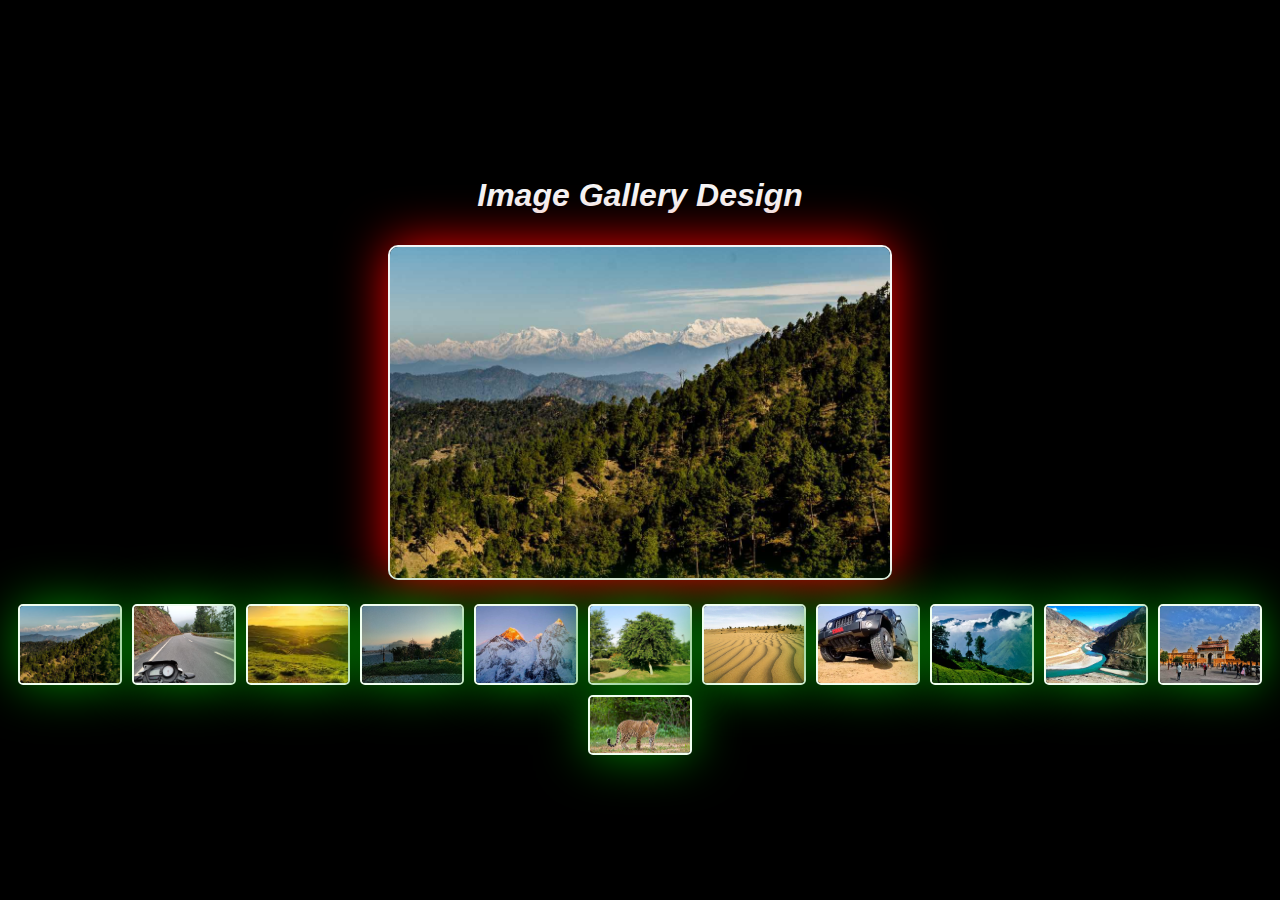
<file: Images gallery/index.html>
<!DOCTYPE html>
<html lang="en">

<head>
  <meta charset="UTF-8">
  <meta name="viewport" content="width=device-width, initial-scale=1.0">
  <title>Image Gallery</title>
  <link rel="stylesheet" href="styles.css">
</head>

<body>
  <div class="header">
    <h1> Image Gallery Design </h1>
  </div>

  <div class="gallery">
    <img class="gallery-image" id="mainImage" src="images/image1.jpg" alt="Main Image">
  </div>

    <div class="thumbnails">


      <img src="images/image1.jpg" alt="Image 1" onclick="changeImage('images/image1.jpg')">
      <img src="images/image2.jpg" alt="Image 2" onclick="changeImage('images/image2.jpg')">
      <img src="images/image3.jpg" alt="Image 3" onclick="changeImage('images/image3.jpg')">
      <img src="images/image4.jpg" alt="Image 4" onclick="changeImage('images/image4.jpg')">
      <img src="images/Himalaya.jpg" alt="Image 5" onclick="changeImage('images/Himalaya.jpg')">
      <img src="images/tree.jpg" alt="Image 6" onclick="changeImage('images/tree.jpg')">
      <img src="images/Thar.jpg" alt="Image 7" onclick="changeImage('images/Thar.jpg')">
      <img src="images/mahindra.jpg" alt="Image 8" onclick="changeImage('images/mahindra.jpg')">
      <img src="images/nilgiri.jpg" alt="Image 9" onclick="changeImage('images/nilgiri.jpg')">
      <img src="images/river.jpg" alt="Image 10" onclick="changeImage('images/river.jpg')">
      <img src="images/jodhpur.jpg" alt="Image 11" onclick="changeImage('images/jodhpur.jpg')">
      <img src="images/Leopard.jpg" alt="Image 12" onclick="changeImage('images/Leopard.jpg')">
    </div>
  <script src="script.js"></script>
</body>

</html
</file>
<file: Images gallery/styles.css>
body {
    font-family: Arial, sans-serif;
    display: flex;
    justify-content: center; 
    align-items: center;
    height: 100vh;
    margin: 0;
    padding: 0;
    flex-direction: column;
    background-color: black;
    box-sizing: border-box; 
  }

.header  {
  font-style: italic;
  color: whitesmoke;
  margin-top: 10px;
  margin-bottom: 10px;
  text-align: center;
  
  }

  
  .image {
    text-align: center;
    background: #fff;
    padding: 15px;
    border-radius: 10px;
    box-shadow: 0 4px 8px rgba(0, 0, 0, 0.2);
    width: 100%;
    max-width: 500px;
    box-sizing: border-box; 
  }
  
  .gallery-image{
    border: 2px solid whitesmoke;
    width: 100%;
    max-width: 500px;
    height: auto;
    margin-bottom: 20px;
    border-radius: 10px;
    transition: transform 0.3s ease;
    box-shadow: 0px 0px 50px red;
  }

  .gallery-image:hover {
    transform: scale(1.02);
  }
  
  .thumbnails {
    display: flex;
    gap: 10px;
    justify-content: center;
    flex-wrap: wrap;
  }
  
  .thumbnails img {
    width: calc(25% - 10px);
    max-width: 100px;
    height: auto;
    object-fit: cover;
    cursor: pointer;
    border: 2px solid honeydew;
    border-radius: 5px;
    transition: border 0.3s,transform 0.3s ease;
    box-shadow: 0px 0px 50px green;

  }
  
  .thumbnails img:hover {
    border: 2px solid #007BFF;
    transform: scale(1.05);
  }

  @media (max-width: 768px) {
    .gallery{
      padding: 10px;
    }
    .thumbnails img {
      width: calc(33.33% - 10px);
    }     
  }  

  @media (max-width: 480px) {
    .gallery{
      padding: 10px;
    }
    .gallery-image{
      border-radius: 8px;
    }
    .thumbnails img {
      width: calc(50% - 10px);
    }     
  }
</file>
